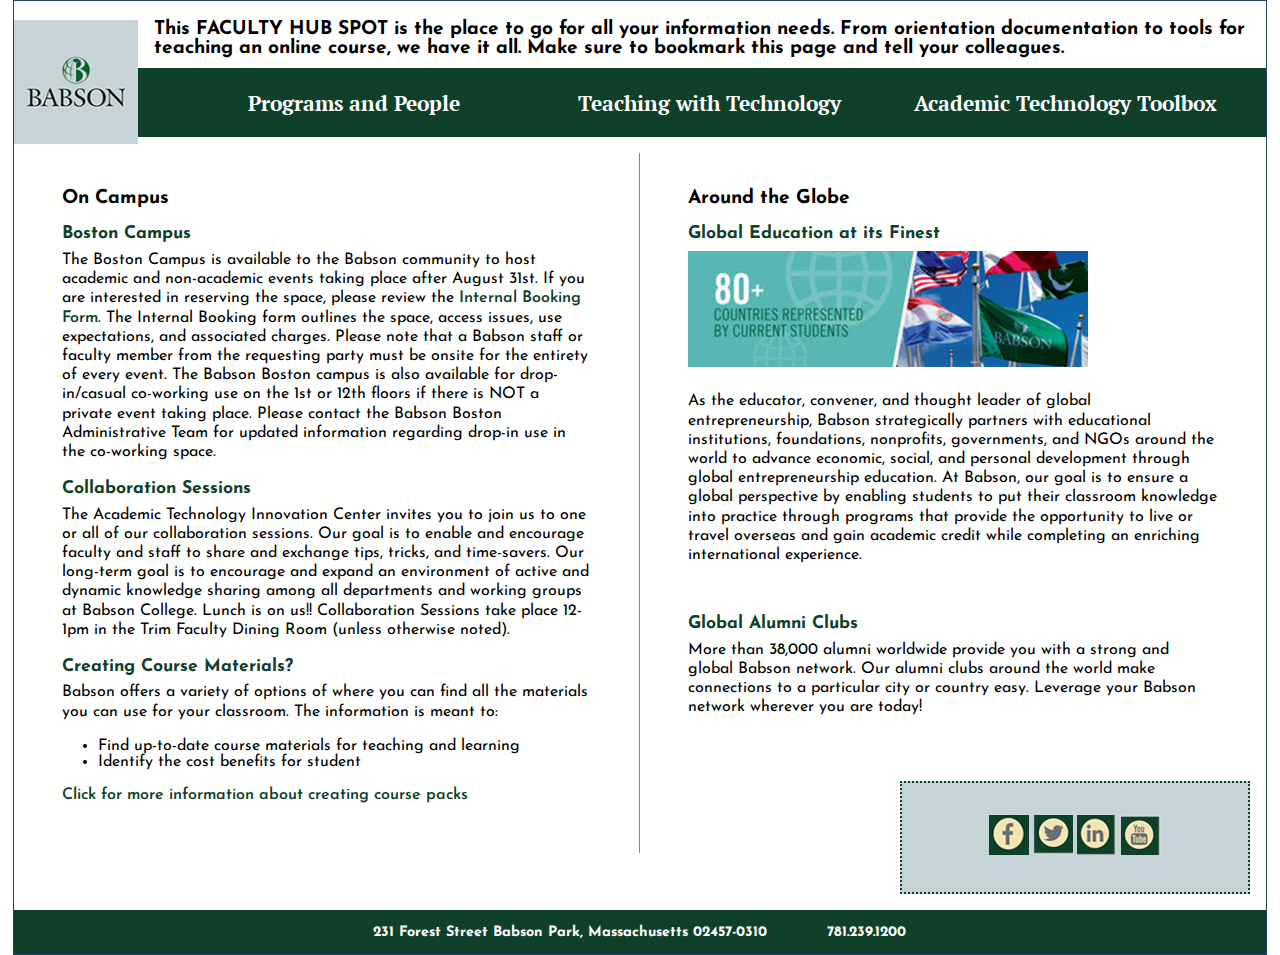
<file: final_project/index.html>
﻿<!DOCTYPE html>
<html lang="en">

<head>
	<meta name="viewport" content="width=device-width, initial-scale=1">
    <link rel="stylesheet" type="text/css" href="css/style.css">
    <title>Faculty Hub Spot </title>
	</head>
	
<body>
	<div id="wrapper"> <!--page content container-->
		
	<header> 
			<a href="http://www.babson.edu/Pages/default.aspx" target="_blank"> 
			<img class="image-left" alt="Babson College logo"src="images/babson_logo.png" width="140"></a>
			<h2>This FACULTY HUB SPOT is the place to go for all your information needs. From 
				orientation documentation to tools for teaching an online course, we have it 
				all. Make sure to bookmark this page and tell your colleagues.</h2>
		
	<nav>  <!--Site Navigation-->
			<a class="button" href="#">Programs and People</a> 
		    <a class="button" href="#">Teaching with Technology</a> 
		    <a class="button" href="#">Academic Technology Toolbox</a>
	</nav>
	</header>
		
	<div id="campus" class="clearfix"> 

			<h2>On Campus</h2>
			
			<h3>Boston Campus</h3>
			
			<p>The Boston Campus is available to the Babson community to host 
			academic and non-academic events taking place after August 31st. If 
			you are interested in reserving the space, please review the
			<a href="docs/fake-booking.pdf" target="_blank">Internal Booking 
			Form</a>. The Internal Booking form outlines the space, access 
			issues, use expectations, and associated charges. Please note that 
			a Babson staff or faculty member from the requesting party must be 
			onsite for the entirety of every event. The Babson Boston campus is 
			also available for drop-in/casual co-working use on 
			the 1st or 12th floors if there is NOT a private event taking place. 
			Please contact the Babson Boston Administrative Team for updated 
			information regarding drop-in use in the co-working space. </p>
			<h3>Collaboration Sessions</h3>
			
			<p>The Academic Technology Innovation Center invites you to join us 
			to one or all of our collaboration sessions. Our goal is to enable 
			and encourage faculty and staff to share and exchange tips, tricks, 
			and time-savers. Our long-term goal is to encourage and expand an 
			environment of active and dynamic knowledge sharing among all 
			departments and working groups at Babson College. Lunch is on us!! 
			Collaboration Sessions take place 12-1pm in the Trim Faculty Dining 
			Room (unless otherwise noted).</p>
			<h3>Creating Course Materials?</h3>
			<p> Babson offers a variety of options of where you can find all the materials you can use for your classroom. The information is meant to:

    </p>
			<ul>
				<li>Find up-to-date course materials for teaching and learning
    			</li>
				<li>Identify the cost benefits for student</li>
			</ul>
			<p>
			<a href="docs/fake-coursepack.pdf">
			Click for more information about creating course packs</a></p>
		</div>
		
		<div id="globe" class="clearfix"> <h2>Around the Globe</h2>
			<h3>Global Education at its Finest</h3>
			
			
			<p>
			<img alt="flags from many countries represented at Babson" src="images/global.jpg" width="400"></p>
			<p><br>As the educator, convener, and thought leader of global 
			entrepreneurship, Babson strategically partners with educational 
			institutions, foundations, nonprofits, governments, and NGOs around 
			the world to advance economic, social, and personal development 
			through global entrepreneurship education. At Babson, our goal is 
			to ensure a global perspective by enabling students to put their 
			classroom knowledge into practice through programs that provide the 
			opportunity to live or travel overseas and gain academic credit 
			while completing an enriching international 
			experience.</p>
			<br><br>
			<h3>Global Alumni Clubs</h3>
			<p>More than 38,000 alumni worldwide provide you with a strong and 
			global Babson network. Our alumni clubs around the world make 
			connections to a particular city or country easy. Leverage your 
			Babson network wherever you are today!</p></div>
		<div class="social">
			<a href="http://www.babson.edu/social-media/Pages/facebook.aspx" target="_blank">
			<img alt="Facebook logo"  src="images/fblogo.png" width="40"></a>
			<a href="http://www.babson.edu/social-media/twitter/Pages/twitter.aspx" target="_blank">
			<img alt="Twitter logo"  src="images/twitterlogo.png" width="40"></a>
			<a href="http://www.babson.edu/social-media/Pages/linkedin.aspx" target="_blank">
			<img alt="LinkedIn logo"  src="images/linkedinlogo.png" width="40"></a>
			<a href="http://www.babson.edu/social-media/Pages/youtube.aspx" target="_blank">
			<img alt="YouTube logo"  src="images/youtubelogo.png" width="40"></a></div>
		<footer>
		231 Forest Street Babson Park, Massachusetts 02457-0310&nbsp;&nbsp;&nbsp;&nbsp;&nbsp;&nbsp;&nbsp;&nbsp;&nbsp;&nbsp;&nbsp; 
			781.239.1200
			 </footer>
		
</div>
</body>
</html>
</file>
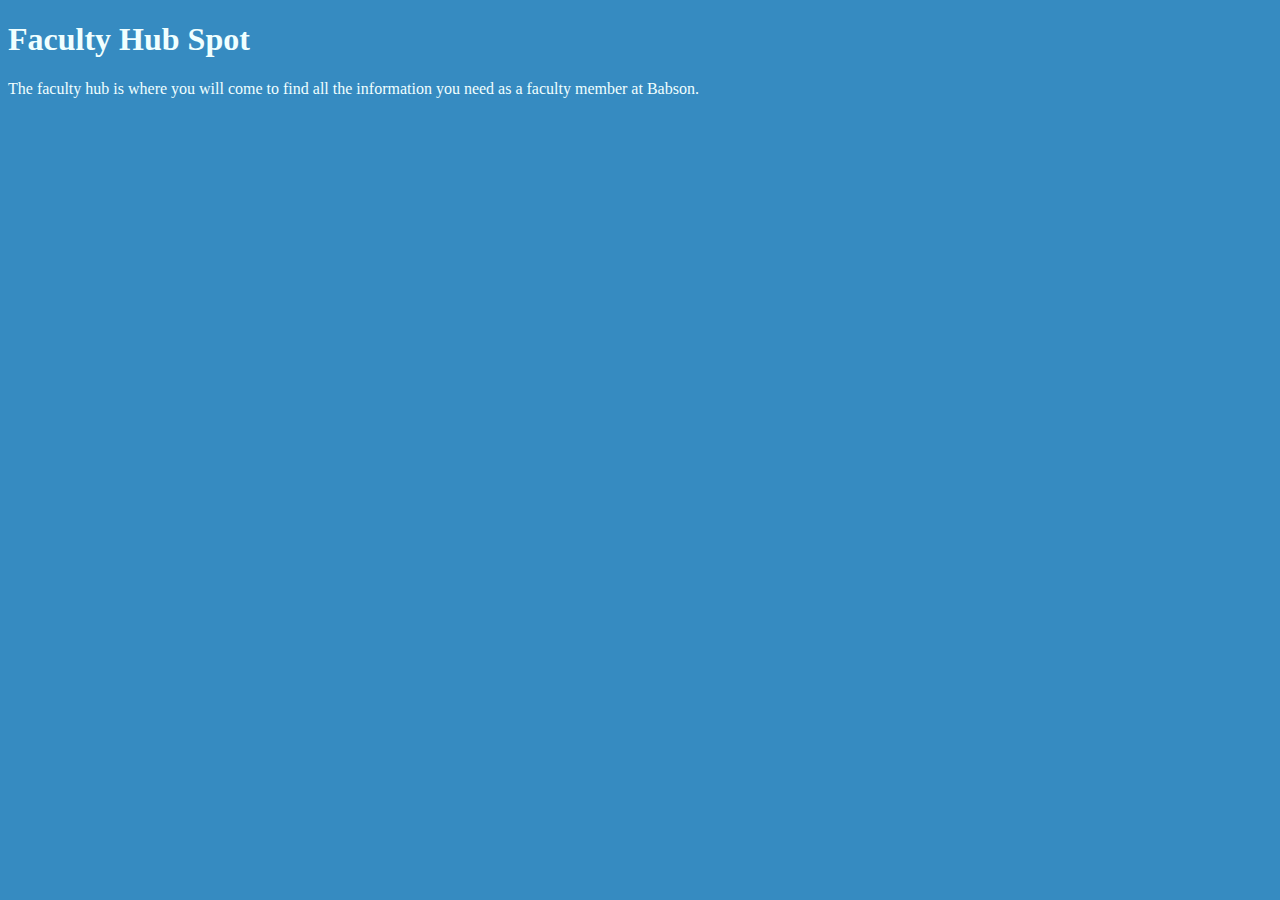
<file: unit_1/index.html>
<!DOCTYPE html>
<html>
<head>
    <link rel="stylesheet" type="text/css" href="css/style.css">
    <title>Faculty Hub Spot </title>
</head>
<body>
    <h1> Faculty Hub Spot </h1>
    <p> The faculty hub is where you will come to find all the information you need as a faculty member at Babson.</p>
</body>
</html>
</file>
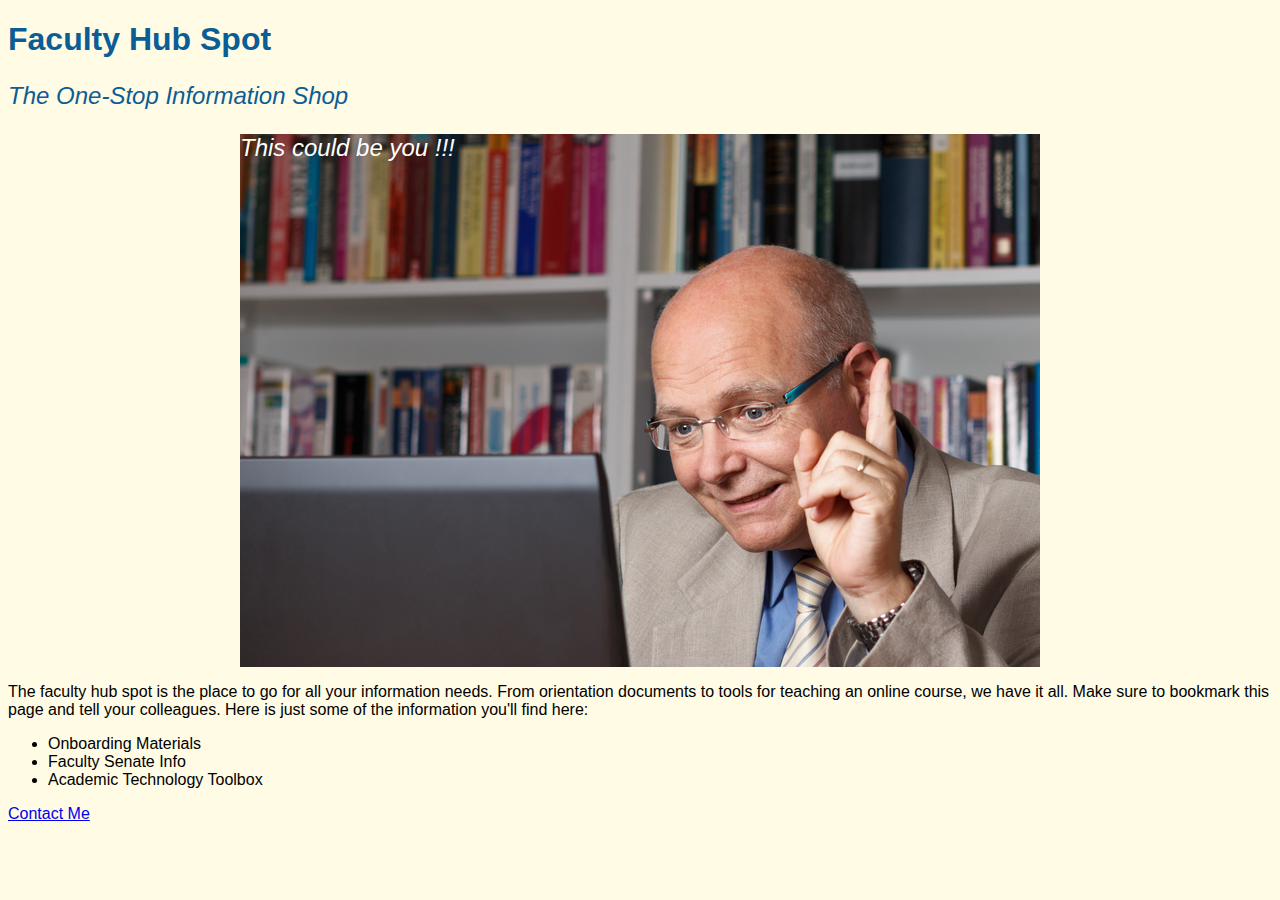
<file: unit_3/index.html>
﻿<!DOCTYPE html>
<html>
<head>
    <link rel="stylesheet" type="text/css" href="css/style.css">
    <title>Faculty Hub Spot </title>
	<style type="text/css"></style>
</head>

<body>
	<h1> Faculty Hub Spot </h1>
    <p id="slogan"> The One-Stop Information Shop</p>
	<div class="hero">
		<p>This could be you !!!</p>
    </div>
	<p> The faculty hub spot is the place to go for all your information needs.  From orientation documents to tools for teaching an online course, we have it all.  Make sure to bookmark this page and tell your colleagues.  Here is just some of the information you'll find here:
	<ul>
		<li>Onboarding Materials</li>
		<li>Faculty Senate Info</li>
		<li>Academic Technology Toolbox</li>
	</ul>
	<p><a href="mailto:cgray@babson.edu">Contact Me</a></p>
	</body>
</html>
</file>
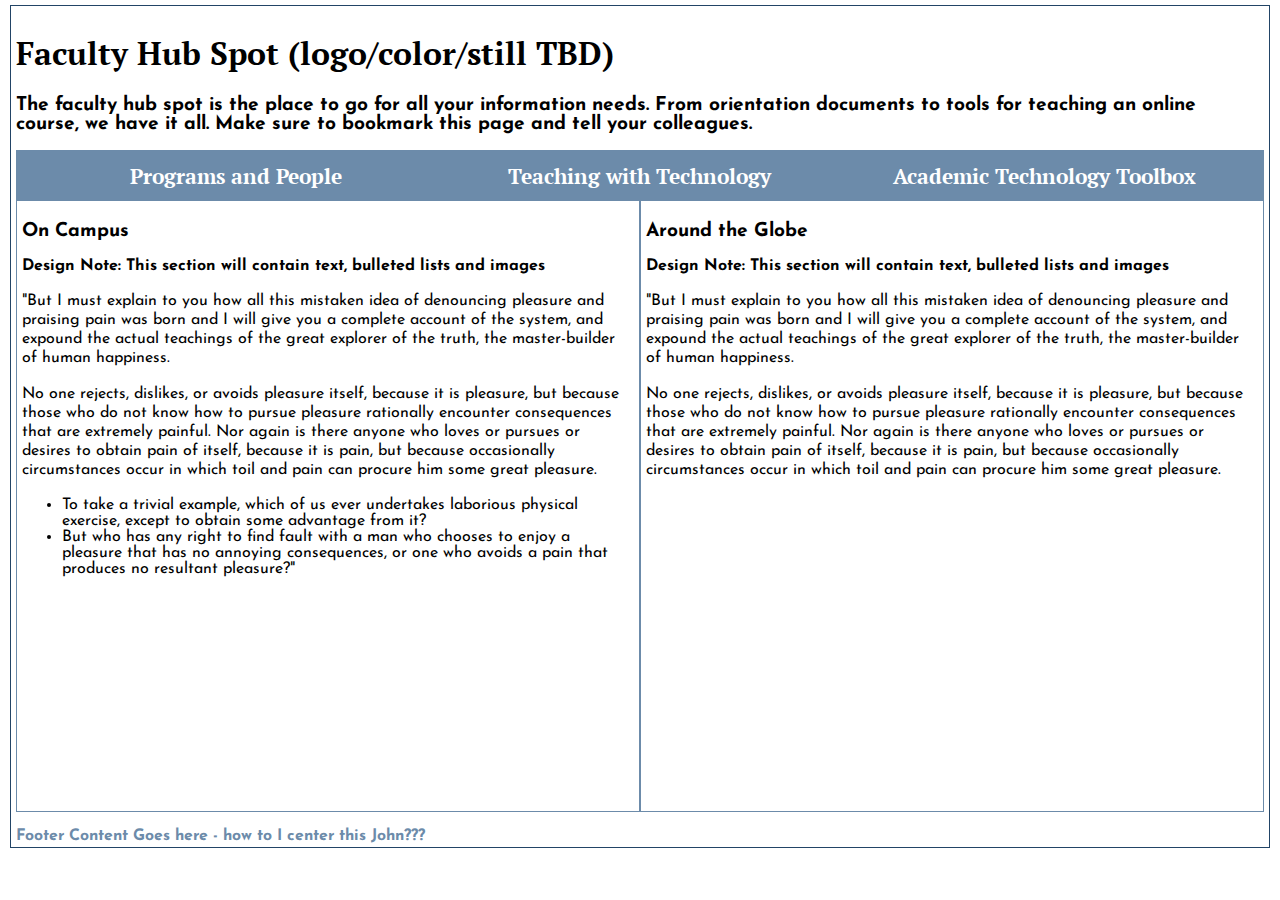
<file: unit_4/index.html>
﻿<!DOCTYPE html>
<html lang="en">
<head>
    <link rel="stylesheet" type="text/css" href="css/style.css">
    <title>Faculty Hub Spot </title>
</head>
<body>
	<header> <h1>Faculty Hub Spot (logo/color/still TBD)</h1> 
		<h2>The faculty hub spot is the place to go for all your information needs. From 
		orientation documents to tools for teaching an online course, we have it 
		all. Make sure to bookmark this page and tell your colleagues.</h2>
	</header>
		<nav>  <!--Site Navigation-->
			<div id="topnavbar">
		    <a class="button" href="programs">Programs and People</a> 
		    <a class="button" href="teachingtech">Teaching with Technology</a> 
		    <a class="button" href="toolbox">Academic Technology Toolbox</a>
		</div>
		</nav>
	<section> <!--Page Content-->
		<div class="maincontentleft"> 
			<h2>On Campus</h2>
			<p><strong>Design Note: This section will contain text, bulleted lists and 
			images</strong></p>
			
			<p>"But I must explain to you how all this mistaken idea of denouncing pleasure and praising pain was born 
			and I will give you a complete account of the system, and expound the actual 
			teachings of the great explorer of the truth, the master-builder of human 
			happiness. </p>
			<p>No one rejects, dislikes, or avoids pleasure itself, because it 
			is pleasure, but because those who do not know how to pursue pleasure 
			rationally encounter consequences that are extremely painful. Nor again is 
			there anyone who loves or pursues or desires to obtain pain of itself, 
			because it is pain, but because occasionally circumstances occur in which 
			toil and pain can procure him some great pleasure. </p>
			<ul>
				<li>To take a trivial 
			example, which of us ever undertakes laborious physical exercise, except to 
			obtain some advantage from it? </li>
				<li>But who has any right to find fault with a 
			man who chooses to enjoy a pleasure that has no annoying consequences, or 
			one who avoids a pain that produces no resultant pleasure?"</li>
			</ul>
			</div>
		
		<div class="maincontentright"> <h2>Around the Globe</h2>
			<p><strong>Design Note: This section will contain text, bulleted lists and 
			images</strong></p>
			<p>"But I must explain to you 
			how all this mistaken idea of denouncing pleasure and praising pain was born 
			and I will give you a complete account of the system, and expound the actual 
			teachings of the great explorer of the truth, the master-builder of human 
			happiness. </p>
			<p>No one rejects, dislikes, or avoids pleasure itself, because it 
			is pleasure, but because those who do not know how to pursue pleasure 
			rationally encounter consequences that are extremely painful. Nor again is 
			there anyone who loves or pursues or desires to obtain pain of itself, 
			because it is pain, but because occasionally circumstances occur in which 
			toil and pain can procure him some great pleasure. </p>
			</div>
	</section>
		<section><!--Footer-->
		<footer>
		<div id="footer"><h3>Footer Content Goes here - how to I center this John???</h3></div>
		</footer>
	</section>
</body>
</html>
</file>
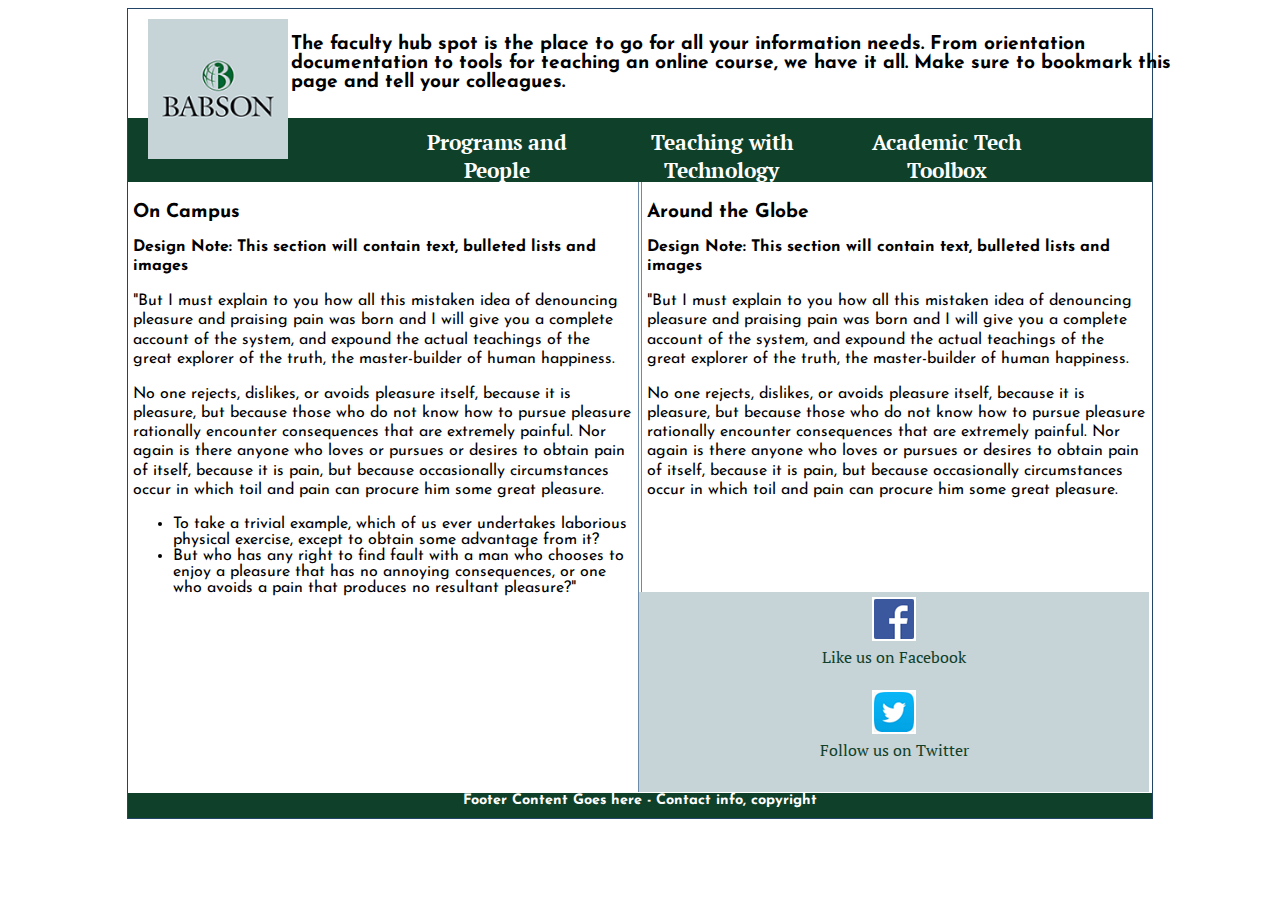
<file: unit_5/index.html>
﻿<!DOCTYPE html>
<html lang="en">
<head>
    <link rel="stylesheet" type="text/css" href="css/style.css">
    <title>Faculty Hub Spot </title>

</head>
<body>
	<div id="wrapper"> <!--page content container-->
		<header> 
			<a href="http://www.babson.edu/Pages/default.aspx" target="_blank"> 
			<img class="image-left" alt="Babson College logo" height="140" src="images/babson_logo.png" width="140"></a>
			<h2>The faculty hub spot is the place to go for all your information needs. From 
				orientation documentation to tools for teaching an online course, we have it 
				all. Make sure to bookmark this page and tell your colleagues.</h2>
		</header>
		<nav>  <!--Site Navigation-->
			<a class="button" href="programs">Programs and People</a> 
		    <a class="button" href="teachingtech">Teaching with Technology</a> 
		    <a class="button" href="toolbox">Academic Tech Toolbox</a>
		</nav>
		
		<div id="campus"> 
			
			<h2>On Campus</h2>
			<p><strong>Design Note: This section will contain text, bulleted lists and 
			images</strong></p>
			
			<p>"But I must explain to you how all this mistaken idea of denouncing pleasure and praising pain was born 
			and I will give you a complete account of the system, and expound the actual 
			teachings of the great explorer of the truth, the master-builder of human 
			happiness. </p>
			<p>No one rejects, dislikes, or avoids pleasure itself, because it 
			is pleasure, but because those who do not know how to pursue pleasure 
			rationally encounter consequences that are extremely painful. Nor again is 
			there anyone who loves or pursues or desires to obtain pain of itself, 
			because it is pain, but because occasionally circumstances occur in which 
			toil and pain can procure him some great pleasure. </p>
			<ul>
				<li>To take a trivial 
			example, which of us ever undertakes laborious physical exercise, except to 
			obtain some advantage from it? </li>
				<li>But who has any right to find fault with a 
			man who chooses to enjoy a pleasure that has no annoying consequences, or 
			one who avoids a pain that produces no resultant pleasure?"</li>
			</ul>
		</div>
		
		<div id="globe"> <h2>Around the Globe</h2>
			<p><strong>Design Note: This section will contain text, bulleted lists and 
			images</strong></p>
			<p>"But I must explain to you 
			how all this mistaken idea of denouncing pleasure and praising pain was born 
			and I will give you a complete account of the system, and expound the actual 
			teachings of the great explorer of the truth, the master-builder of human 
			happiness. </p>
			<p>No one rejects, dislikes, or avoids pleasure itself, because it 
			is pleasure, but because those who do not know how to pursue pleasure 
			rationally encounter consequences that are extremely painful. Nor again is 
			there anyone who loves or pursues or desires to obtain pain of itself, 
			because it is pain, but because occasionally circumstances occur in which 
			toil and pain can procure him some great pleasure. </p>
		</div>
		<div class="social">
			<a href="https://www.facebook.com/babsoncollege/" target="_blank">
			<img class="image-border-white-2" alt="Facebook logo" src="images/FB-f-Logo__blue_40.png"></a> <br>Like us on Facebook<br><br>
			<a href="https://twitter.com/babson" target="_blank">
			<img class="image-border-white-2" alt="Twitter logo" src="images/twitter-whitebird_40.png"></a> <br>Follow us on Twitter</div>
		
		<footer>
		Footer Content Goes here - Contact info, copyright
		</footer>
	</div>
</body>
</html>
</file>
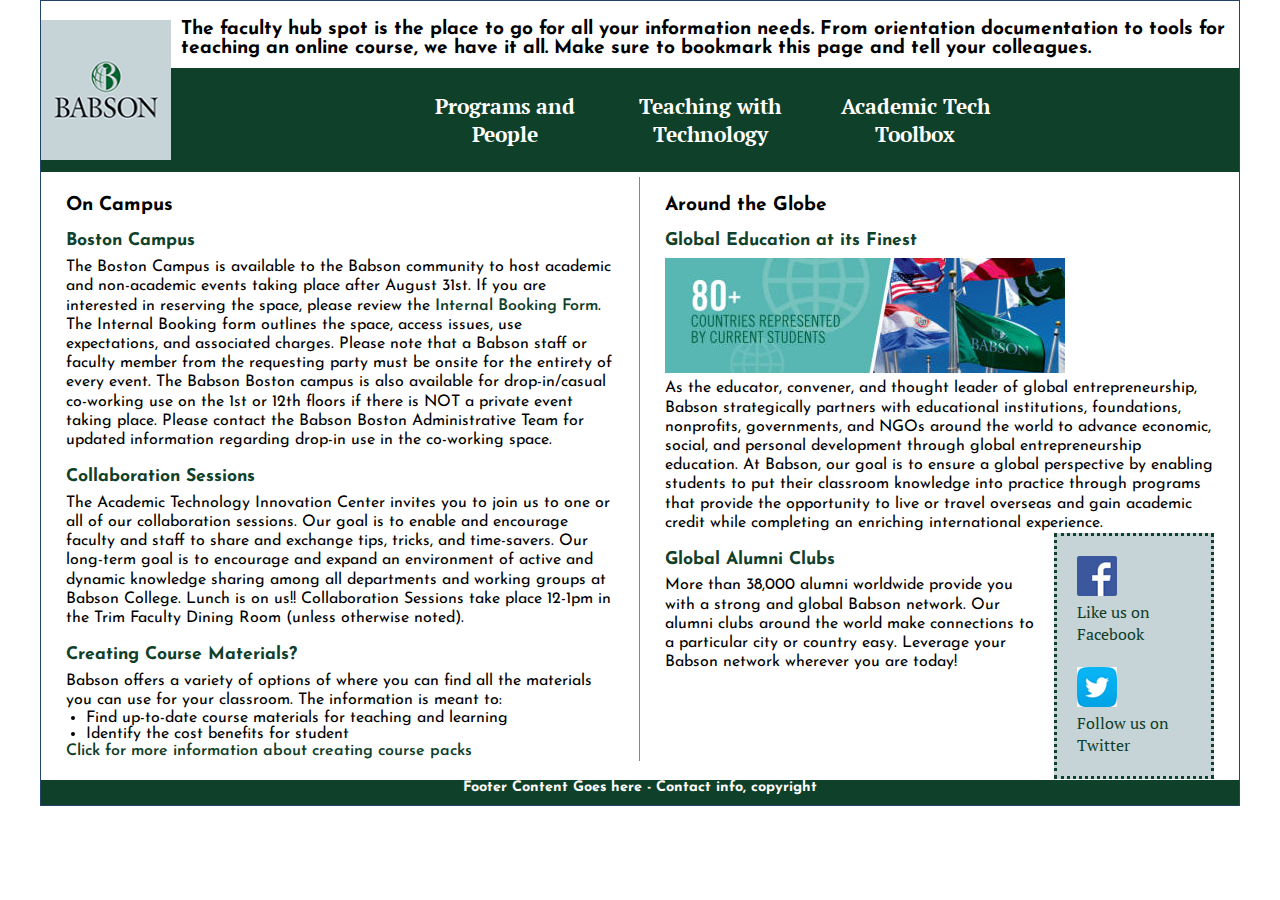
<file: unit_6/index.html>
﻿<!DOCTYPE html>
<html lang="en">
<head>
    <link rel="stylesheet" type="text/css" href="css/style.css">
    <title>Faculty Hub Spot </title>

</head>
<body>
	<div id="wrapper"> <!--page content container-->
		<header> 
			<a href="http://www.babson.edu/Pages/default.aspx" target="_blank"> 
			<img class="image-left" alt="Babson College logo" height="140" src="images/babson_logo.png" width="140"></a>
			<h2>The faculty hub spot is the place to go for all your information needs. From 
				orientation documentation to tools for teaching an online course, we have it 
				all. Make sure to bookmark this page and tell your colleagues.</h2>
		</header>
		<nav>  <!--Site Navigation-->
			<a class="button" href="#">Programs and People</a> 
		    <a class="button" href="#">Teaching with Technology</a> 
		    <a class="button" href="#">Academic Tech Toolbox</a>
		</nav>
		
		
		<div id="campus" class="clearfix"> 
			
			<h2>On Campus</h2>
			
			<h3>Boston Campus</h3>
			
			<p>The Boston Campus is available to the Babson community to host 
			academic and non-academic events taking place after August 31st. If 
			you are interested in reserving the space, please review the
			<a href="docs/fake-booking.pdf" target="_blank">Internal Booking 
			Form</a>. The Internal Booking form outlines the space, access 
			issues, use expectations, and associated charges. Please note that 
			a Babson staff or faculty member from the requesting party must be 
			onsite for the entirety of every event. The Babson Boston campus is 
			also available for drop-in/casual co-working use on 
			the 1st or 12th floors if there is NOT a private event taking place. 
			Please contact the Babson Boston Administrative Team for updated 
			information regarding drop-in use in the co-working space. </p>
			<h3>Collaboration Sessions</h3>
			
			<p>The Academic Technology Innovation Center invites you to join us 
			to one or all of our collaboration sessions. Our goal is to enable 
			and encourage faculty and staff to share and exchange tips, tricks, 
			and time-savers. Our long-term goal is to encourage and expand an 
			environment of active and dynamic knowledge sharing among all 
			departments and working groups at Babson College. Lunch is on us!! 
			Collaboration Sessions take place 12-1pm in the Trim Faculty Dining 
			Room (unless otherwise noted).</p>
			<h3>Creating Course Materials?</h3>
			<p> Babson offers a variety of options of where you can find all the materials you can use for your classroom. The information is meant to:

    </p>
			<ul>
				<li>Find up-to-date course materials for teaching and learning
    			</li>
				<li>Identify the cost benefits for student</li>
			</ul>
			<p>
			<a href="docs/fake-coursepack.pdf">
			Click for more information about creating course packs</a></p>
		</div>
		
		<div id="globe" class="clearfix"> <h2>Around the Globe</h2>
			<h3>Global Education at its Finest</h3>
			
			
			<p>
			<img alt="flags from many countries represented at Babson" src="images/global.jpg" width="400" height="115"></p>
			<p>As the educator, conve​ner, and thought lea​der of global 
			entrepreneurship, Babson strategically partners with educational 
			institutions, foundations, nonprofit​s, governments, and NGOs around 
			the world to advance economic, social, and personal development 
			through global entrepreneurship education.​​​ At Babson, our goal is 
			to ensure a global perspective by enabling students to put their 
			classroom knowledge into practice through programs that provide the 
			opportunity to live or travel overseas and gain academic credit 
			while completing an enriching international 
			experience.​​​​​​​​​​​​​​​​​​​​​​​​​​​​​​​​​​​​​​&nbsp; </p>
		<div class="social">
			<a href="https://www.facebook.com/babsoncollege/" target="_blank">
			<img class="image-border-white-2" alt="Facebook logo" src="images/FB-f-Logo__blue_40.png"></a> <br>Like us on Facebook<br><br>
			<a href="https://twitter.com/babson" target="_blank">
			<img class="image-border-white-2" alt="Twitter logo" src="images/twitter-whitebird_40.png"></a> <br>Follow us on Twitter</div>
		
			<h3>Global Alumni Clubs</h3>
			<p>More than 38,000 alumni worldwide provide you with a strong and 
			global Babson network. Our alumni clubs around the world make 
			connections to a particular city or country easy. Leverage your 
			Babson network wherever you are today! </p>
		
		</div>
		
		<footer>
		Footer Content Goes here - Contact info, copyright
		</footer>
	</div>
</body>
</html>
</file>
<file: final_project/css/style.css>
﻿@import url(https://fonts.googleapis.com/css?family=PT+Serif:700);
@import url(https://fonts.googleapis.com/css?family=Josefin+Sans);
* {margin:0;padding:0;box-sizing:border-box;}
body{
	font-family:'Josefin Sans', sans-serif;
	font-size: 1em;
}
#wrapper{
	margin: 0 auto;
	width: 98%;
	border:1px #224466 solid;
}
header{
	margin: 1 auto;
	
}
nav {
    background-color: #0F402A;
    text-align:center;
    margin-bottom:1em;
    
}
ul {
	margin: 1em;
	padding-left:1.25em;
}

.button {
	font-family: 'PT Serif', serif;
	color:#ffffff;
	display:inline-block;
	width:28%;
	padding:1em;
}
h1,h2,h3,h4,h5,h6 {
	font-weight: 800;
	margin:1em 0 .5em;
}
h1 {
	font-family: 'PT Serif', serif;
}
h2 {
	font-size: 1.2em;
} 
h3 {
	font-size: 1.1em;
	color:#0F402A;
} 
p {
	line-height:1.2em;
}

a:link {
	color: #0f402a; text-decoration:none; font-weight:600;
}	
a:hover {
	color: #0f402a; background-color: #c6d3d7;text-decoration:none; font-weight:600;
}
a:active {
	color: #0f402a; background-color: #c6d3d7;text-decoration:none; font-weight:600;
}
a.button:link { 
	color:#ffffff; text-decoration:none; font-weight:600;font-size:1.3em;
}
a.button:link:visited { 
	color:#ffffff; text-decoration:none; font-weight:600;font-size:1.3em;
}
a.button:link:hover { 
	color:#0f402a; text-decoration:none; font-weight:600;font-size:1.3em;
}
a.button:link:active { 
	color:#ffffff; text-decoration:none; font-weight:600;font-size:1.3em;
}
#campus{
	width: 50%;
	float:left;
	padding: 1em 3em 3em 3em;	
	border-right:1px #6c8baa solid;
}
#globe{
	width: 50%;
	float: left;
	padding: 1em 3em 3em 3em;
}
.social{
	background-color: #c6d3d7;
	border: 2px #0F402A dotted;
	font-family: 'PT Serif', serif;
	color:#0F402A;
	float:right;
	text-align:center;
	width:28%;
	padding:2em;
	margin: 1em;

}
footer {
	width:100%;
	display:inline-block;
	background-color:#0F402A;
	margin: 0 auto;
	font-size:0.9em;
	font-weight:800;
	padding-top:1em; padding-bottom:1em;
	color:white;
	text-align:center;
}
.image-left {
	float: left;
	padding-right:1em;
}
.clearfix:after {
    visibility: hidden;
    display: block;
    font-size: 0;
    content: " ";
    clear: both;
    height: 0;
}

@media only screen and (max-width:1016px) {
.social { 
  	margin: 1em auto;
  	float:none;
}
}
@media only screen and (max-width:948px) {
.button {
	font-family: 'PT Serif', serif;
	font-size:0.25em;
	color:#ffffff;
	width:20%;
	padding:1em;
}
#campus{
	width: 100%;
	float:none;
	padding: 1em 3em 1em 3em;	
	border-right:1px #6c8baa solid;
}
#globe{
	width: 100%;
	float: none;
	padding: 0 3em 3em 3em;
}
.social{
	background-color: #c6d3d7;
	border: 2px #0F402A dotted;
	font-family: 'PT Serif', serif;
	color:#0F402A;
	float:none;
}
}
@media only screen and (max-width:640px) {
.button {
	font-family: 'PT Serif', serif;
	color:#ffffff;
	width:100%;
	padding:0.65em;
	border: 1px solid white;
	display:block;
	text-align:center;
}
} 
@media screen and (max-width:480px) {  
#globe img {
    display: none;
}
h2 {
	font-size: 1em;
}

footer {
	width:100%;
	display:inline-block;
	background-color:#0F402A;
	margin: 0 auto;
	font-size:0.6em;
	font-weight:800;
	padding-top:0.2em; padding-bottom:0.2em;
	color:white;
	text-align:center;
}










}
</file>
<file: unit_1/css/style.css>
body {
    background-color: #368BC1;
}

h1, p {
    color: #F0FFFF;
}
</file>
<file: unit_3/css/style.css>
﻿body {
    background-color: #FFFBE5;
	font-family: Arial, sans-serif;}

h1 {
	 color: #0B5D96;}

#slogan {
	font-size: 24px;
	font-style: italic;
	color: #0B5D96;}

.hero {
	background-image:url('../images/hubspot-hero.jpg');
	height: 533px; width:800px;
	background-repeat: no-repeat;
	margin:auto;
	color:#FFFFFF;
	font-size: 24px; 
	font-style: italic;}
</file>
<file: unit_4/css/style.css>
﻿@import url(https://fonts.googleapis.com/css?family=PT+Serif:700);
@import url(https://fonts.googleapis.com/css?family=Josefin+Sans);

body{
	font-family:'Josefin Sans', sans-serif;
	margin: 5px 10px;
	padding:5px;
	float:left;   
	border:1px #224466 solid;
}
#wrapper{
	width:960px;
	border:1px #000000 solid;





	h1,h2,h3,h4,h5,h6 {
		font-weight: 800;
}
}
	h1 {
		font-family: 'PT Serif', serif;
}

	h2 {
		font-size: 1.2em;
} 
	h3 {
		font-size: 1.1em;
} 
	p {
		line-height:1.2;
}
	.maincontentleft{
		display:inline-block;
		width:49%;
		height:600px;
		float:left;
		padding:5px;
		border:1px #6c8baa solid;
}
	.maincontentright{
		display:inline-block;
		width:49%;
		height:600px;
		float:right;
		padding:5px;
		border:1px #6c8baa solid;
}
	.button {
		font-family: 'PT Serif', serif;
		display:inline-block; height:25px; width:30%; padding:1%;
	 	background-color: #6c8baa;color:white; font-weight:600;font-size:1.3em;text-decoration:none;	
}
	#topnavbar {
	    background-color: #6c8baa;
	    border-color: #e7e7e7;
	   	text-align:center;
}	
 	#footer {
	    height:30px;
	    color:#6c8baa;
	    font-size:0.9em;
	    font-weight:800;
	    float:left; 
	    text-align:center;
}
</file>
<file: unit_5/css/style.css>
﻿@import url(https://fonts.googleapis.com/css?family=PT+Serif:700);
@import url(https://fonts.googleapis.com/css?family=Josefin+Sans);

body{
	font-family:'Josefin Sans', sans-serif;
}
	#wrapper{
	margin: 0 auto;
	width:1024px;
	border:1px #224466 solid;
}
		header{
		margin: 0 auto;
		width:1024px;
		padding:10px 20px;
}
		nav {
	    background-color: #0F402A;
	    text-align:center;
}
		h1,h2,h3,h4,h5,h6 {
		font-weight: 800;
}
		h1 {
		font-family: 'PT Serif', serif;
}
		h2 {
		font-size: 1.2em;
} 
		h3 {
		font-size: 1.1em;
} 
		p {
		line-height:1.2;
}
		#campus{
		display:inline-block;
		width:500px;
		height:600px;
		float:left;
		padding:5px;
		border-right:1px #6c8baa solid;
}
		#globe{
		display:inline-block;
		width:500px;
		height:400px;
		float:right;
		padding:5px;
		border-left:1px #6c8baa solid;
}
		.social{
		display:inline-block;
		background-color: #c6d3d7;
		font-family: 'PT Serif', serif;
		color:#0F402A;
		width:500px;
		height:190px;
		padding:5px;
		text-align:center;
}
		.button {
		font-family: 'PT Serif', serif;
		display:inline-block; height:25px; width:200px; padding:10px;
	 	color:white; font-weight:600;font-size:1.3em;text-decoration:none;
}	
 		footer {
	    height:25px;
	    width:1024px;
	    display:inline-block;
	    background-color:#0F402A;
	    margin: 0 auto;
		font-size:0.9em;
		font-weight:800;
	    color:white;
	    text-align:center;
}
 		.image-border-white-2 {
 		border:2px white solid;

}		.image-left {
		float: left;
		padding-right:3px;
}
</file>
<file: unit_6/css/style.css>
﻿@import url(https://fonts.googleapis.com/css?family=PT+Serif:700);
@import url(https://fonts.googleapis.com/css?family=Josefin+Sans);
* {margin:0;padding:0;box-sizing:border-box;}
body{
	font-family:'Josefin Sans', sans-serif;
}
#wrapper{
	margin: 0 auto;
	width: 75em;
	border:1px #224466 solid;
}
header{
	margin: 0 auto;
	width:100%;	
}
nav {
    background-color: #0F402A;
    text-align:center;
    margin-bottom:5px;
}
ul {
	padding-left:1.25em;
}

.button {
	font-family: 'PT Serif', serif;
	display:inline-block;
	width:200px;
	padding:2%;
}
h1,h2,h3,h4,h5,h6 {
		font-weight: 800;
		margin:1em 0 .5em;
}
		h1 {
		font-family: 'PT Serif', serif;
}
		h2 {
		font-size: 1.2em;
} 
		h3 {
		font-size: 1.1em;
		color:#0F402A;
} 
		p {
		line-height:1.2em;
}

		a:link {
		color: #0f402a;text-decoration:none; font-weight:600;
}		
		a:hover {
		color: #0f402a;background-color: #c6d3d7;text-decoration:none; font-weight:600;
}
		a:visited {
		color: #0f402a;background-color: #c6d3d7;text-decoration:none; font-weight:600;
}
	

		a.button:link { 
		color:#ffffff; text-decoration:none; font-weight:600;font-size:1.3em;

}	

		#campus{
		width: 50%;
		float:left;
		padding-left:25px;
		padding-right: 25px;
		border-right:1px #6c8baa solid;
		/* clear: both; */
}
		#globe{
		/* display:inline-block; */
		width: 50%;
		/* height:600px; */
		float: left;
		padding-left:25px;
		padding-right: 25px;
}
		.social{
		background-color: #c6d3d7;
		border: 3px #0F402A dotted;
		font-family: 'PT Serif', serif;
		color:#0F402A;
		float:right;
		/* text-align:right; */
		width:160px;
		/* height:160px; */
		padding:20px;
		margin-left:10px;
}
	
 		footer {
	    height:25px;
	    width:100%;
	    display:inline-block;
	    background-color:#0F402A;
	    margin: 0 auto;
		font-size:0.9em;
		font-weight:800;
	    color:white;
	    text-align:center;
}

		.image-left {
		float: left;
		padding-right:10px;
}
		
		.clearfix:after {
	    visibility: hidden;
	    display: block;
	    font-size: 0;
	    content: " ";
	    clear: both;
	    height: 0;
}
</file>
